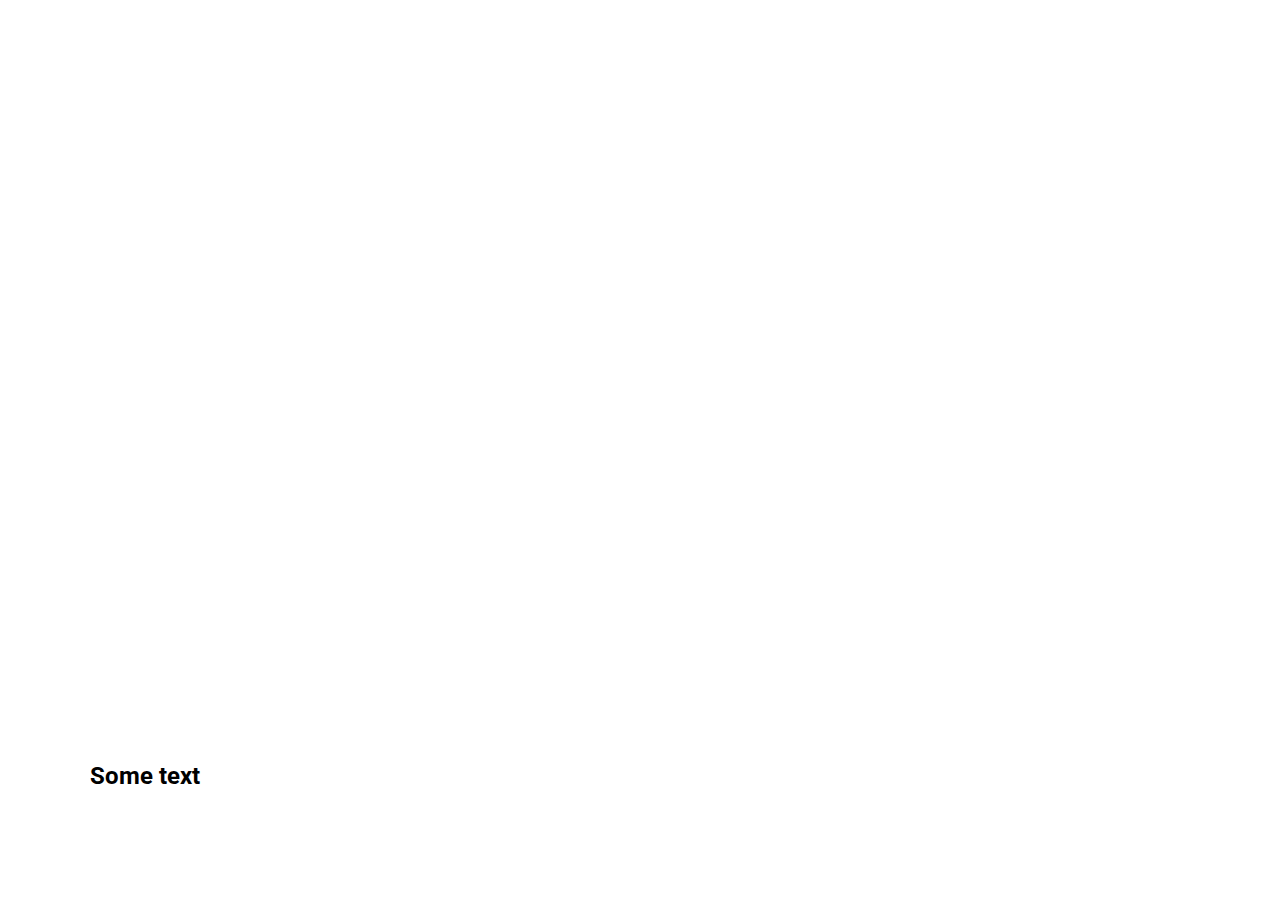
<file: 01.ExpandingCards/index.html>
<!DOCTYPE html>
<html lang="en">
  <head>
    <meta charset="UTF-8" />
    <meta http-equiv="X-UA-Compatible" content="IE=edge" />
    <meta name="viewport" content="width=device-width, initial-scale=1.0" />
    <link rel="stylesheet" href="style.css" />
    <title>Expanding Cards</title>
  </head>
  <body>
    <div class="container">
      <div
        class="panel active"
        style="
          background-image: url(https://images.unsplash.com/photo-1638913660695-b490171d17c9?ixlib=rb-1.2.1&ixid=MnwxMjA3fDF8MHxwaG90by1wYWdlfHx8fGVufDB8fHx8&auto=format&fit=crop&w=1172&q=80);
        "
      >
        <h3>Some text</h3>
      </div>
      <div
        class="panel"
        style="
          background-image: url('https://images.unsplash.com/photo-1644813948290-7f43b8b8a98a?ixlib=rb-1.2.1&ixid=MnwxMjA3fDB8MHxwaG90by1wYWdlfHx8fGVufDB8fHx8&auto=format&fit=crop&w=1170&q=80');
        "
      >
        <h3>Some text</h3>
      </div>
      <div
        class="panel"
        style="
          background-image: url('https://media.istockphoto.com/photos/thatch-hut-and-umbrellas-in-punta-de-mita-mexico-picture-id144966016?s=612x612');
        "
      >
        <h3>Some text</h3>
      </div>
      <div
        class="panel"
        style="
          background-image: url('https://media.istockphoto.com/photos/island-beach-resort-with-palm-trees-and-sun-chairs-and-ocean-picture-id464966744?s=612x612');
        "
      >
        <h3>Some text</h3>
      </div>
      <div
        class="panel"
        style="
          background-image: url('https://media.istockphoto.com/photos/beach-in-navarre-picture-id183887110?s=612x612');
        "
      >
        <h3>Some text</h3>
      </div>
    </div>
    <script src="script.js"></script>
  </body>
</html>
</file>
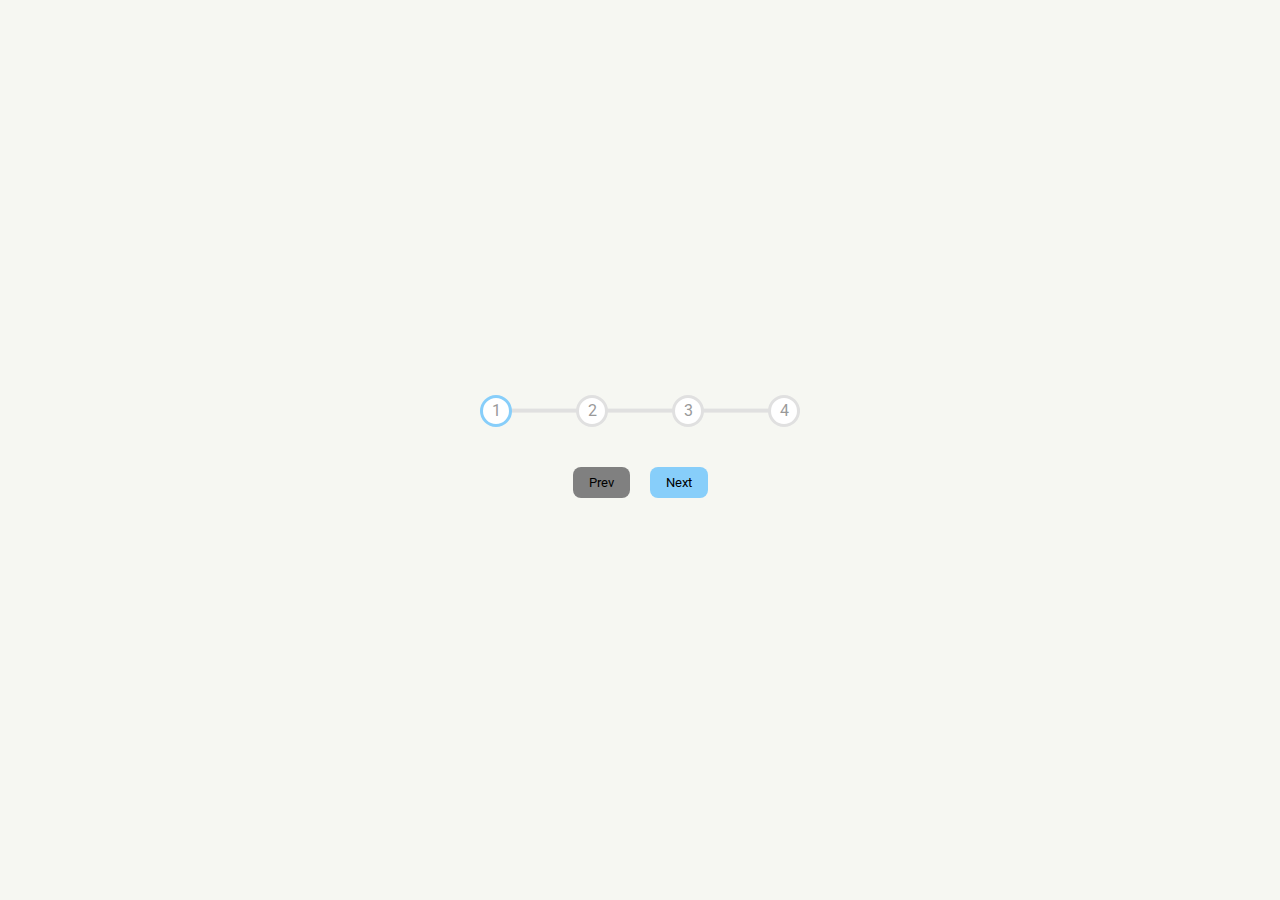
<file: 02.ProgressSteps/index.html>
<!DOCTYPE html>
<html lang="en">
  <head>
    <meta charset="UTF-8" />
    <meta http-equiv="X-UA-Compatible" content="IE=edge" />
    <meta name="viewport" content="width=device-width, initial-scale=1.0" />
    <link rel="stylesheet" href="style.css" />
    <title>Progress Steps</title>
  </head>
  <body>
    <div class="container">
      <div class="progress-container">
        <div class="progress" id="progress"></div>
        <div class="circle active">1</div>
        <div class="circle">2</div>
        <div class="circle">3</div>
        <div class="circle">4</div>
      </div>
      <button class="btn" id="prev" disabled>Prev</button>
      <button class="btn" id="next">Next</button>
    </div>
    <script src="script.js"></script>
  </body>
</html>
</file>
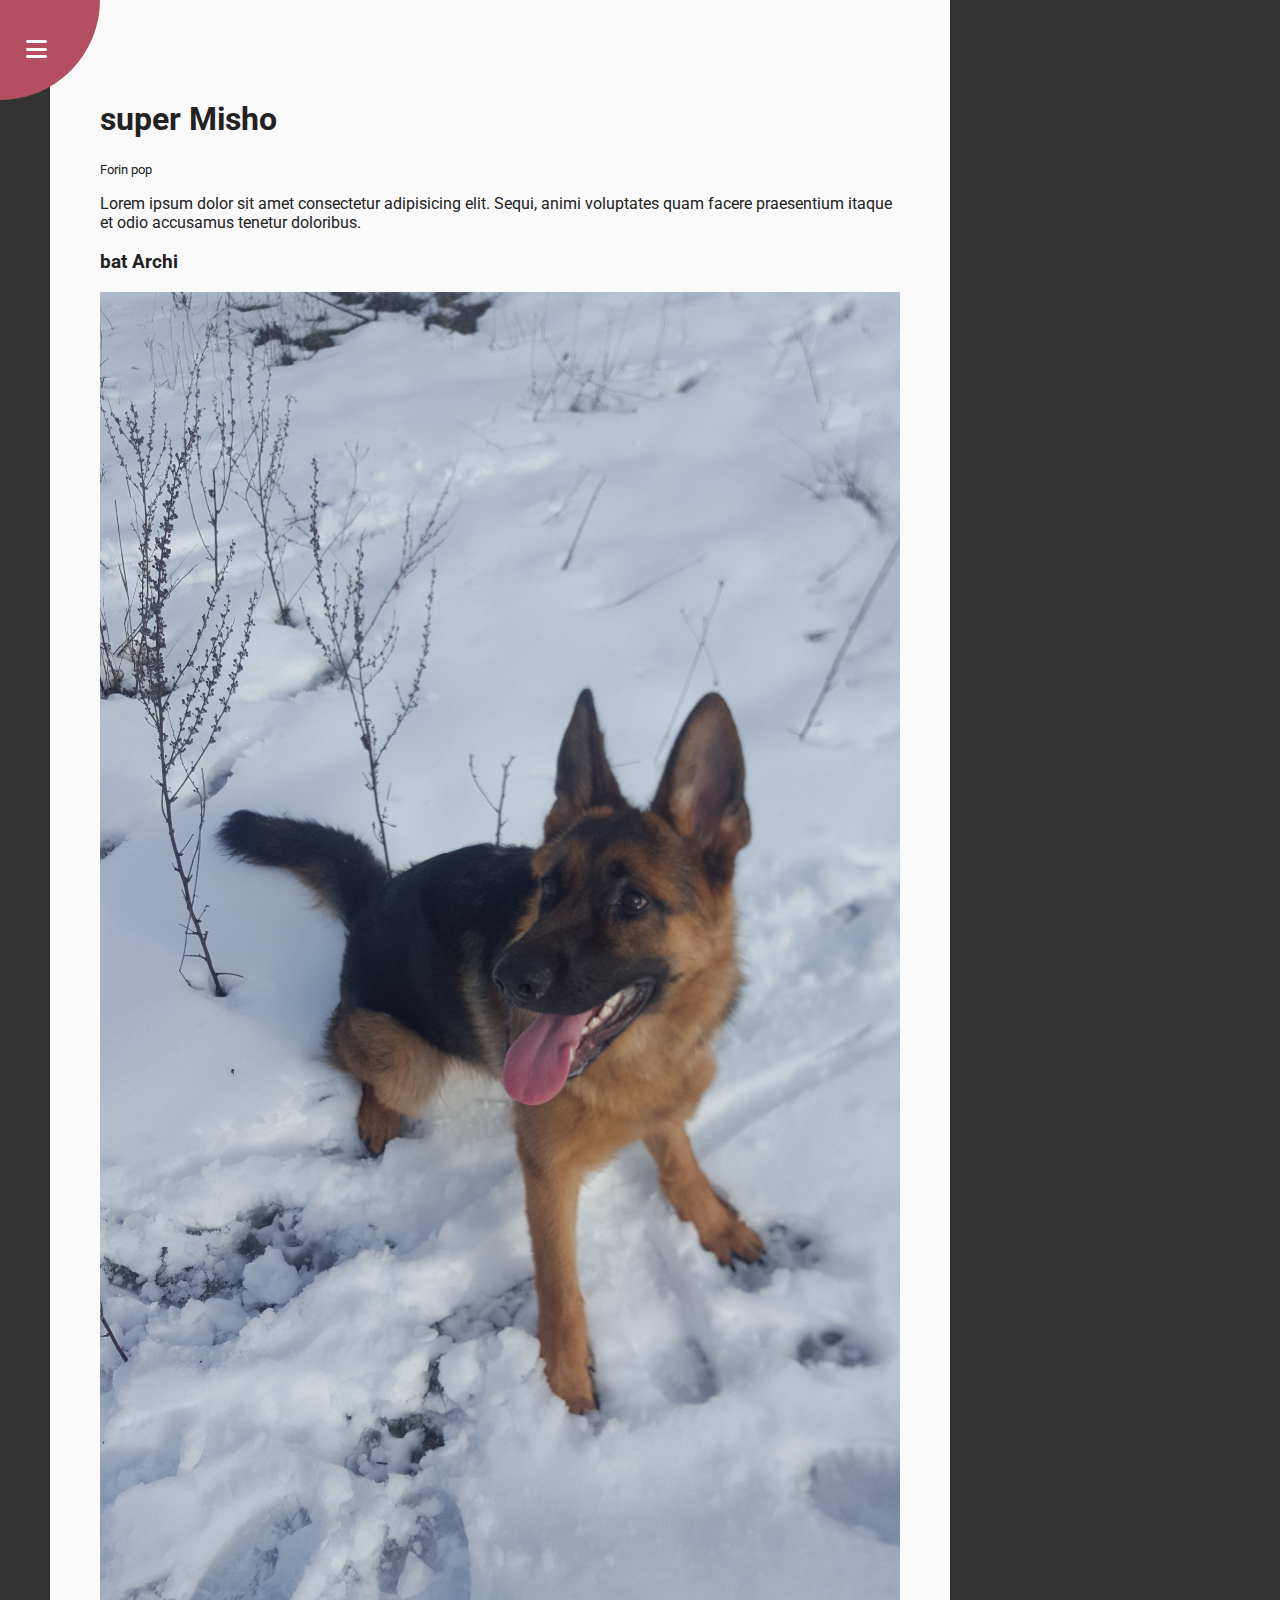
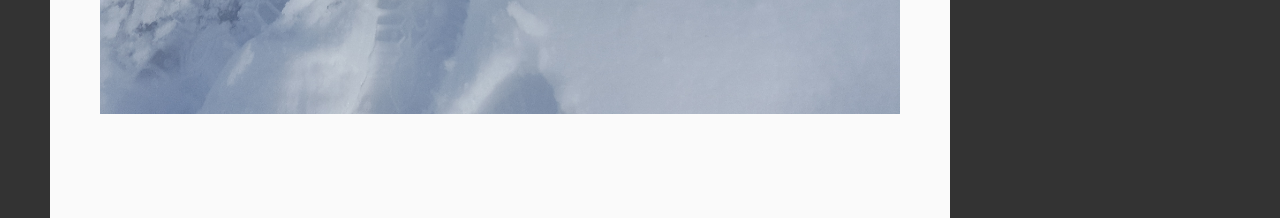
<file: 03.RotatingNavigation/index.html>
<!DOCTYPE html>
<html lang="en">
  <head>
    <meta charset="UTF-8" />
    <meta http-equiv="X-UA-Compatible" content="IE=edge" />
    <meta name="viewport" content="width=device-width, initial-scale=1.0" />
    <link
      rel="stylesheet"
      href="https://cdnjs.cloudflare.com/ajax/libs/font-awesome/6.0.0/css/all.min.css"
    />
    <link rel="stylesheet" href="style.css" />

    <title>Rotating Navigation</title>
  </head>
  <body>
    <div class="container">
      <div class="circle-container">
        <div class="circle">
          <button id="close">
            <i class="fas fa-times"></i>
          </button>
          <button id="open">
            <i class="fas fa-bars"></i>
          </button>
        </div>
      </div>
      <div class="content">
        <h1>super Misho</h1>
        <small>Forin pop</small>
        <p>
          Lorem ipsum dolor sit amet consectetur adipisicing elit. Sequi, animi
          voluptates quam facere praesentium itaque et odio accusamus tenetur
          doloribus.
        </p>
        <h3>bat Archi</h3>
        <img src="./assets/20210130_145641.jpg" />
      </div>
    </div>
    <nav>
      <ul>
        <li><i class="fas fa-home">Home</i></li>
        <li><i class="fas fa-user-alt">About</i></li>
        <li><i class="fas fa-envelope">Contact</i></li>
      </ul>
    <script src="script.js"></script>
  </body>
</html>
</file>
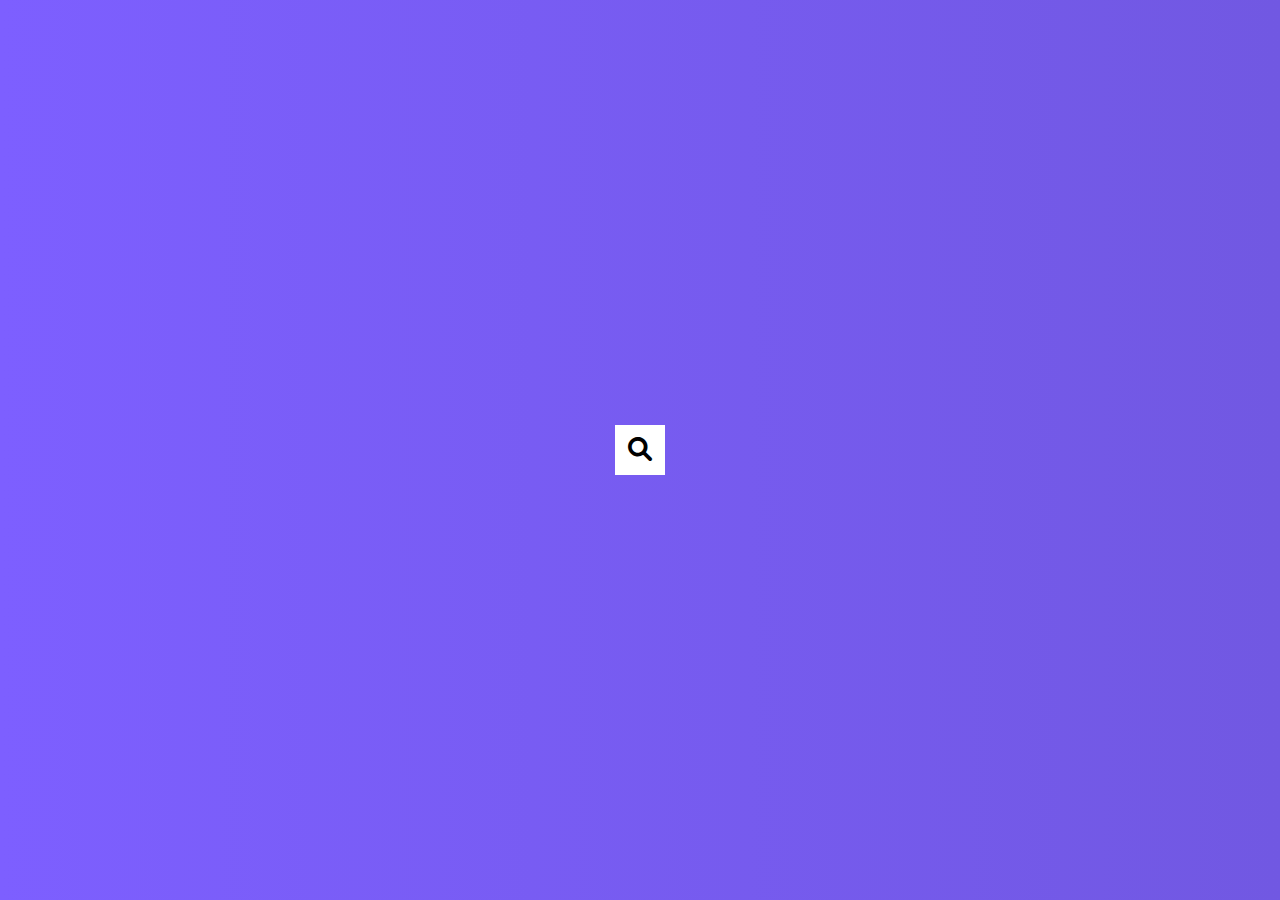
<file: 04.ExpandingSearch/index.html>
<!DOCTYPE html>
<html lang="en">
  <head>
    <meta charset="UTF-8" />
    <meta http-equiv="X-UA-Compatible" content="IE=edge" />

    <meta name="viewport" content="width=device-width, initial-scale=1.0" />
    <link
      rel="stylesheet"
      href="https://cdnjs.cloudflare.com/ajax/libs/font-awesome/6.0.0/css/all.min.css"
      integrity="sha512-9usAa10IRO0HhonpyAIVpjrylPvoDwiPUiKdWk5t3PyolY1cOd4DSE0Ga+ri4AuTroPR5aQvXU9xC6qOPnzFeg=="
      crossorigin="anonymous"
      referrerpolicy="no-referrer"
    />
    <link rel="stylesheet" href="style.css" />
    <title>Hidden Search</title>
  </head>
  <body>
    <div class="search">
      <input type="text" class="input" placeholder="Search..." />
      <button class="btn">
        <i class="fas fa-search"></i>
      </button>
    </div>
    <script src="script.js"></script>
  </body>
</html>
</file>
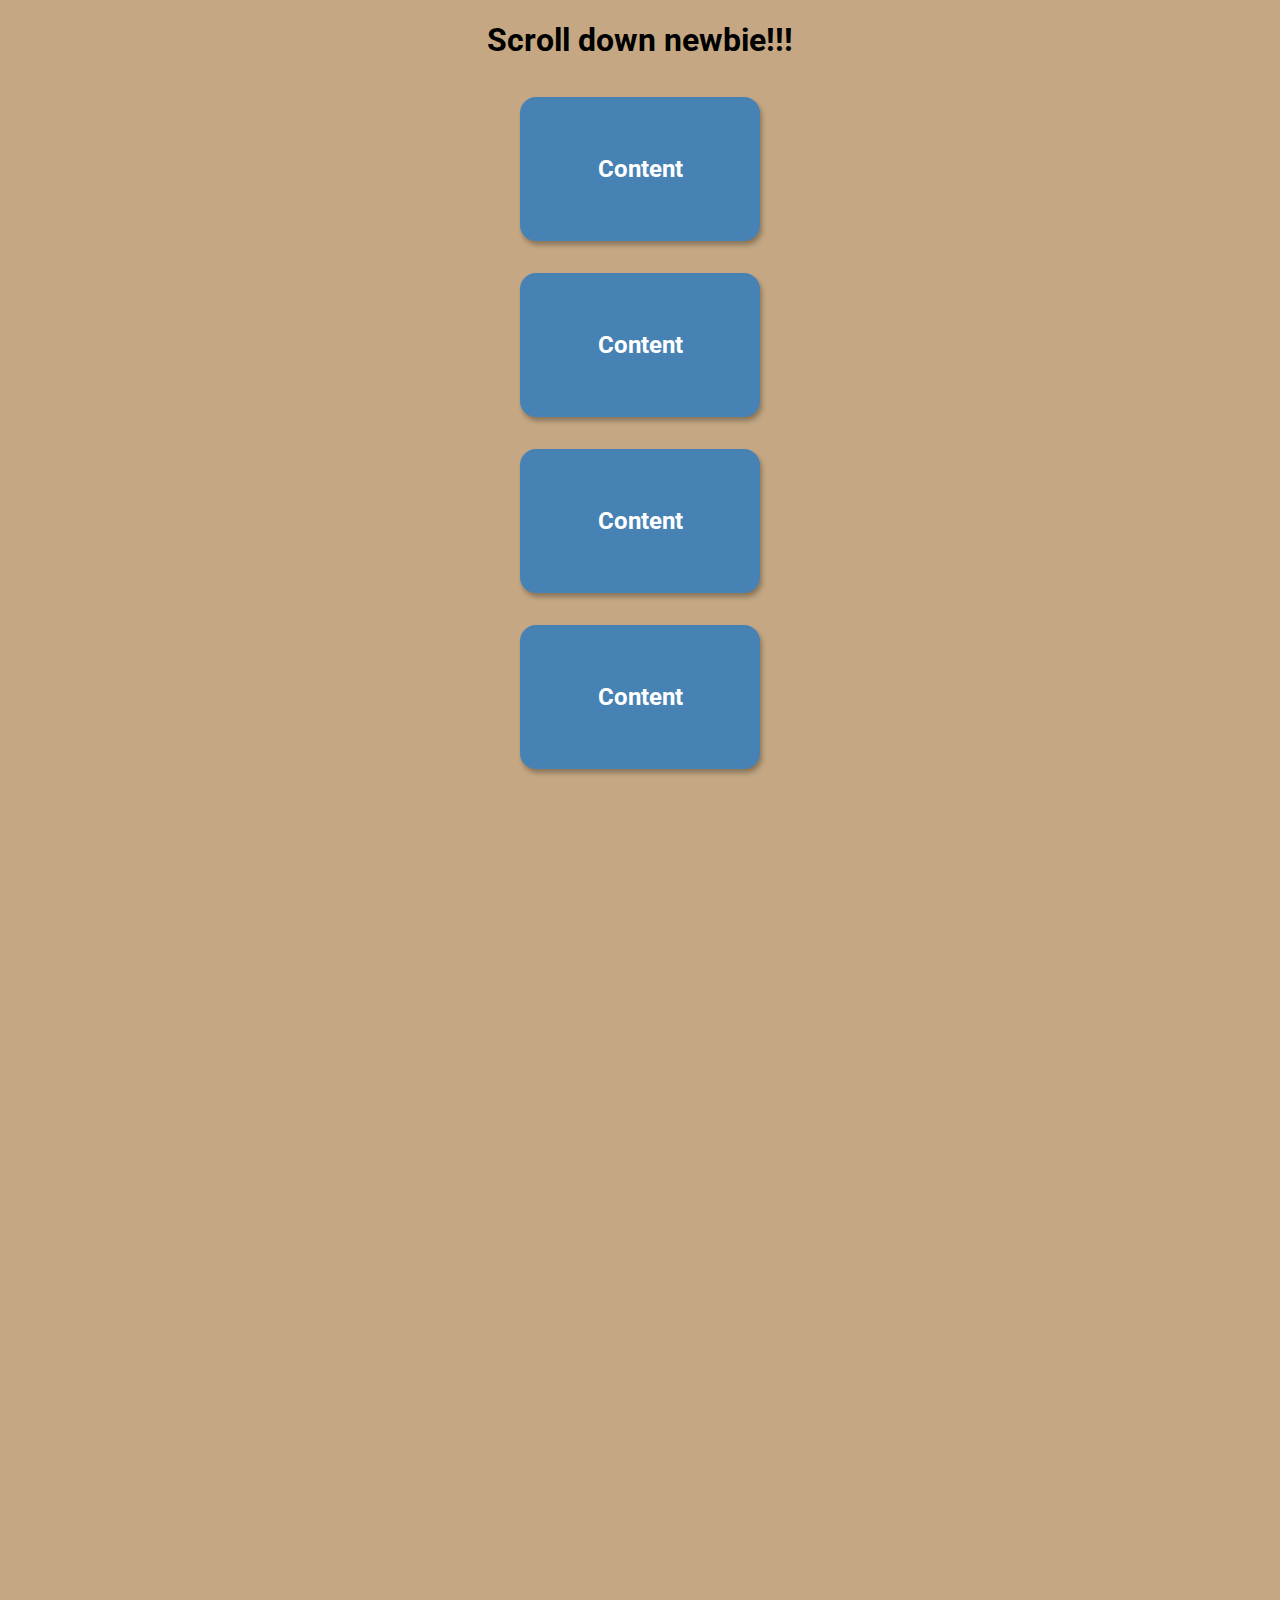
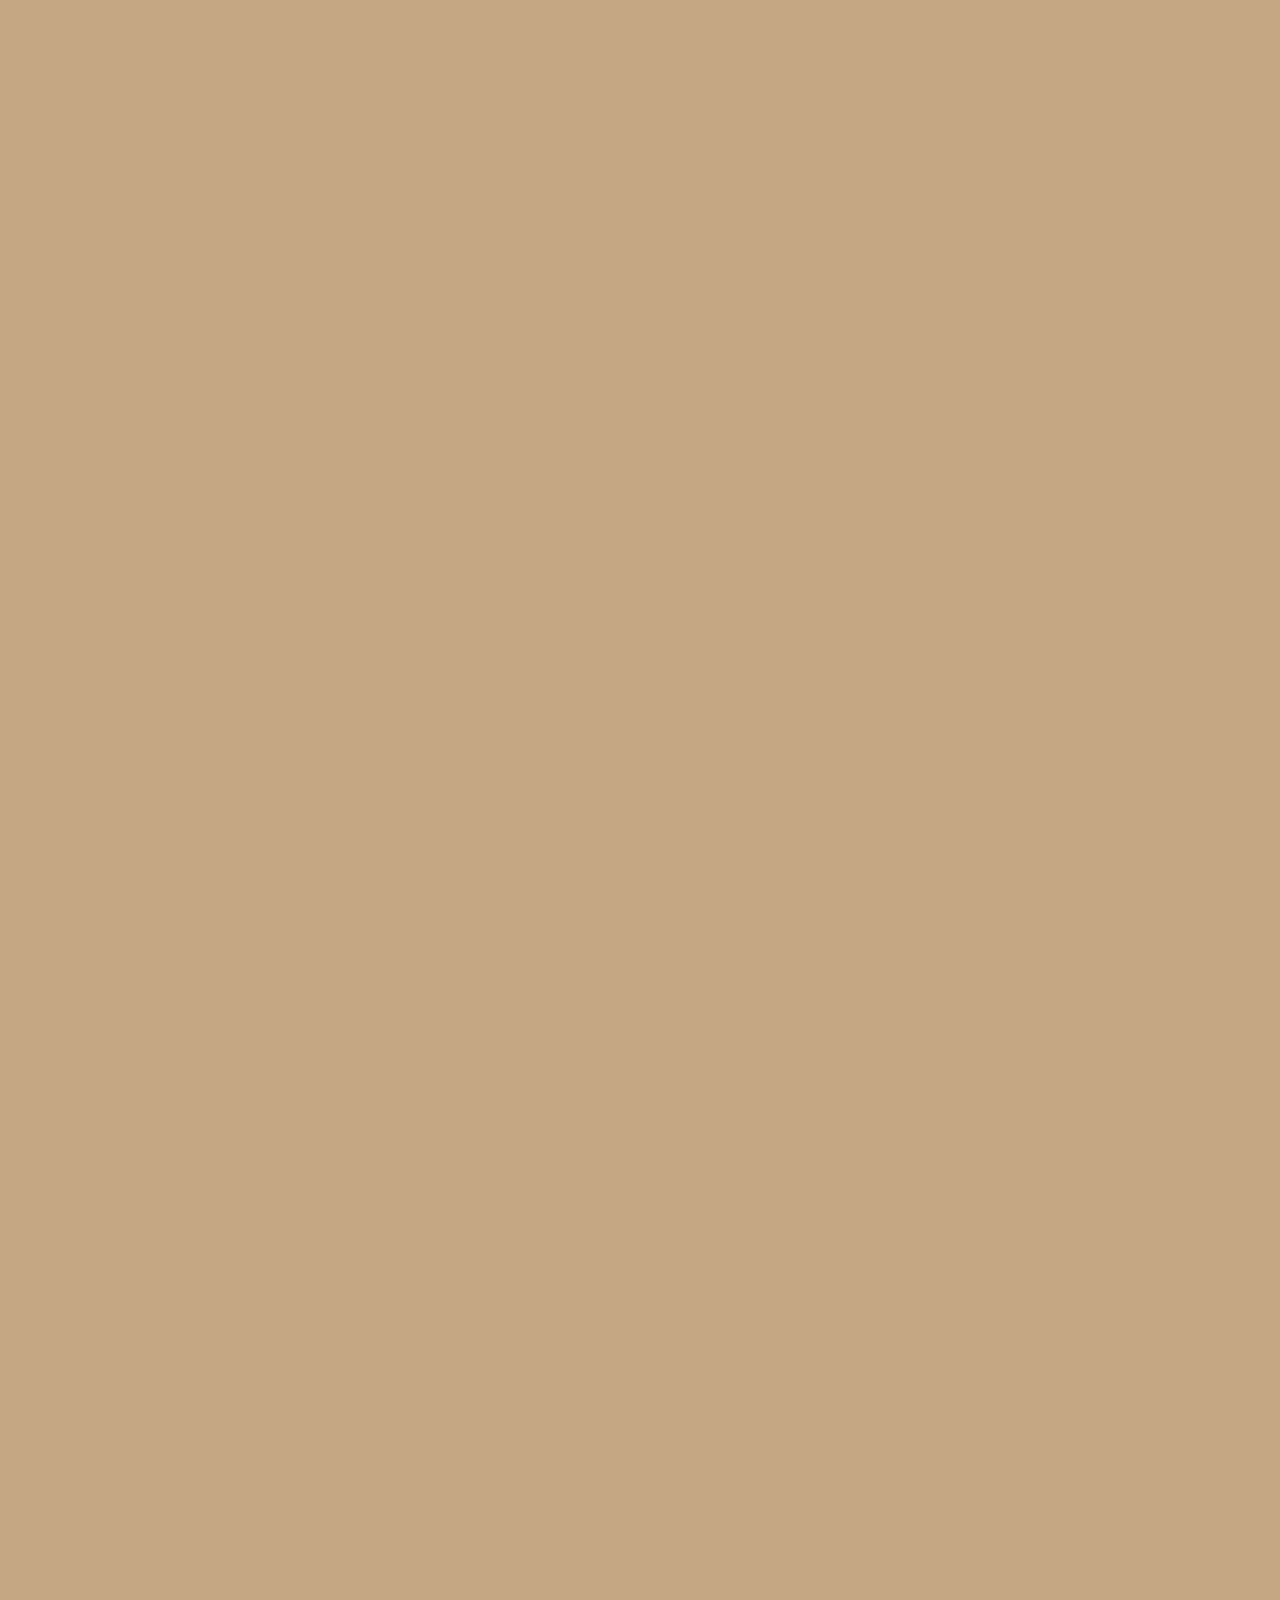
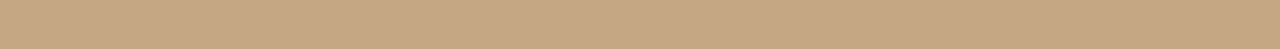
<file: 06.ScrollAnimation/index.html>
<!DOCTYPE html>
<html lang="en">
  <head>
    <meta charset="UTF-8" />
    <meta http-equiv="X-UA-Compatible" content="IE=edge" />
    <meta name="viewport" content="width=device-width, initial-scale=1.0" />
    <link rel="stylesheet" href="style.css" />
    <title>Scroll Animation</title>
  </head>
  <body>
    <h1>Scroll down newbie!!!</h1>
    <div class="box"><h2>Content</h2></div>
    <div class="box"><h2>Content</h2></div>
    <div class="box"><h2>Content</h2></div>
    <div class="box"><h2>Content</h2></div>
    <div class="box"><h2>Content</h2></div>
    <div class="box"><h2>Content</h2></div>
    <div class="box"><h2>Content</h2></div>
    <div class="box"><h2>Content</h2></div>
    <div class="box"><h2>Content</h2></div>
    <div class="box"><h2>Content</h2></div>
    <div class="box"><h2>Content</h2></div>
    <div class="box"><h2>Content</h2></div>
    <div class="box"><h2>Content</h2></div>
    <div class="box"><h2>Content</h2></div>
    <div class="box"><h2>Content</h2></div>
    <div class="box"><h2>Content</h2></div>
    <div class="box"><h2>Content</h2></div>
    <div class="box"><h2>Content</h2></div>
    <script src="script.js"></script>
  </body>
</html>
</file>
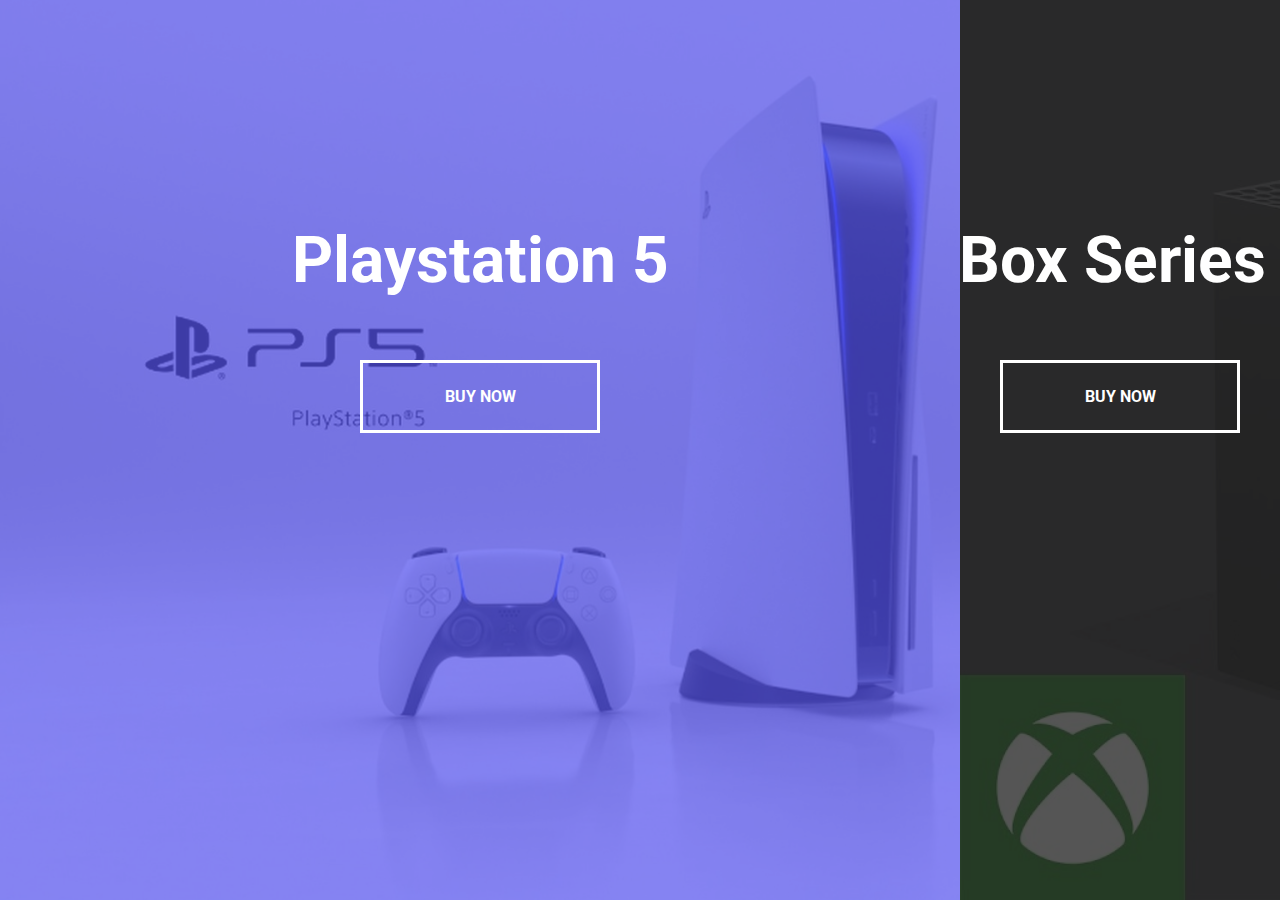
<file: 07.SplitLandingPage/index.html>
<!DOCTYPE html>
<html lang="en">
  <head>
    <meta charset="UTF-8" />
    <meta http-equiv="X-UA-Compatible" content="IE=edge" />
    <meta name="viewport" content="width=device-width, initial-scale=1.0" />
    <link rel="stylesheet" href="style.css" />
    <title>Split Landing Page</title>
  </head>
  <body>
    <div class="container">
      <div class="split left">
        <h1>Playstation 5</h1>
        <a href="#" class="btn">Buy now</a>
      </div>
      <div class="split right">
        <h1>XBox Series X</h1>
        <a href="#" class="btn">Buy now</a>
      </div>
    </div>
    <script src="script.js"></script>
  </body>
</html>
</file>
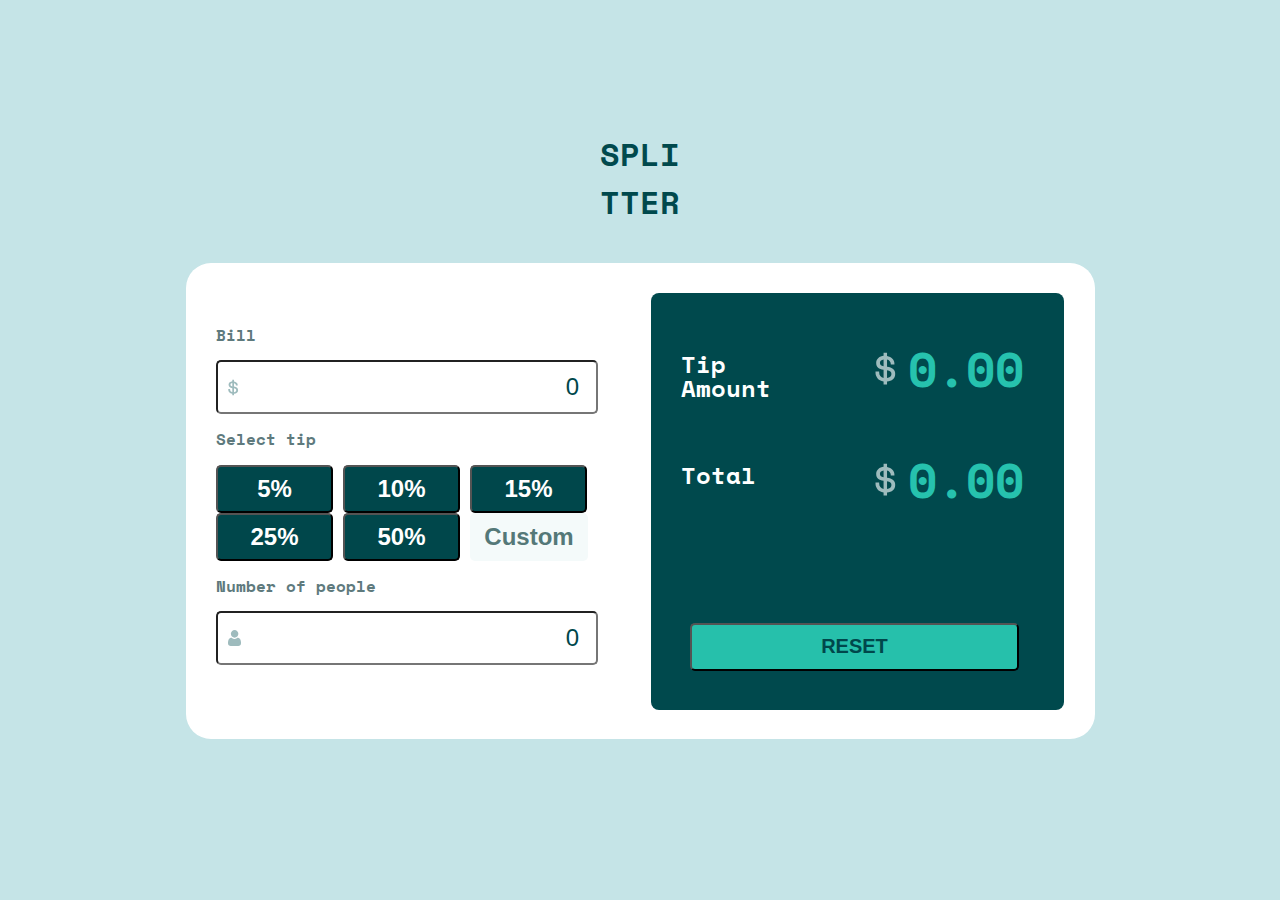
<file: tips_calculator/main/index.html>
<!DOCTYPE html>
<html lang="en">
  <head>
    <meta charset="UTF-8" />
    <meta name="viewport" content="width=device-width, initial-scale=1.0" />
    <!-- displays site properly based on user's device -->

    <link
      rel="icon"
      type="image/png"
      sizes="32x32"
      href="./images/favicon-32x32.png"
    />
    <link rel="stylesheet" href="style.css" />
    <link rel="preconnect" href="https://fonts.googleapis.com">
    <link rel="preconnect" href="https://fonts.gstatic.com" crossorigin>
    <link href="https://fonts.googleapis.com/css2?family=Space+Mono:wght@700&display=swap" rel="stylesheet">
    <title>Frontend Mentor | Tip calculator app</title>
  </head>
  <body>
    <div class="name">
      <h1>SPLI</h1>
      <h1>TTER</h1>
    </div>
    <div class="main">
      <div class="main-left">
        <h2>Bill</h2>
        <input class="input" type="number" value="0" />
        <h2>Select tip</h2>
        <div>
          <button class="percent">5%</button>
          <button class="percent">10%</button>
          <button class="percent">15%</button>
          <button class="percent">25%</button>
          <button class="percent">50%</button>
          <input id="custom-percent" placeholder="Custom" />
        </div>
        <h2>Number of people</h2>
        <input id="input-people" class="input" type="number" value="0" />
      </div>
      <div class="main-right">
        <div class="main-tab">
          <div class="left-tab">
            <h2>Tip Amount</h2>
          </div>
          <div class="right-tab"><div class="amount">0.00</div>
        </div>          
      </div>
      <div class="main-tab">
        <div class="left-tab">
          <h2>Total</h2>
        </div>
        <div class="right-tab"><div class="amount">0.00</div>
      </div>          
    </div>
      <button id="button">RESET</button>
    </div>
  </body>
</html>
</file>
<file: 01.ExpandingCards/style.css>
@import url("https://fonts.googleapis.com/css2?family=IBM+Plex+Sans:wght@400;700&family=Roboto:wght@400;700&family=Space+Mono:wght@700&display=swap");

* {
  box-sizing: border-box;
}

body {
  font-family: "Roboto", sans-serif;
  display: flex;
  align-items: center;
  justify-content: center;
  height: 100vh;
  overflow: hidden;
  margin: 0;
}

.container {
  display: flex;
  width: 90vw;
}

.panel {
  background-size: auto 100%;
  background-position: center;
  background-repeat: no-repeat;
  height: 80vh;
  border-radius: 20px;
  cursor: pointer;
  flex: 0.5;
  margin: 6px;
  position: relative;
  transition: flex 0.7s ease-in;
}

.panel h3 {
  font-size: 24px;
  position: absolute;
  bottom: 20px;
  left: 20px;
  opacity: 0;
  margin: 0;
}

.panel.active {
  flex: 5;
}

.panel.active h3 {
  opacity: 1;
  transition: opacity 0.3s ease-in 0.4s;
}

@media (max-width: 480px) {
  .container {
    width: 100vw;
  }
  .panel:nth-of-type(4),
  .panel:nth-of-type(5) {
    display: none;
  }
}
</file>
<file: 02.ProgressSteps/style.css>
@import url("https://fonts.googleapis.com/css2?family=IBM+Plex+Sans:wght@400;700&family=Roboto:wght@400;700&family=Space+Mono:wght@700&display=swap");

* {
  box-sizing: border-box;
}

body {
  background-color: #f6f7f2;
  font-family: "Roboto", sans-serif;
  display: flex;
  align-items: center;
  justify-content: center;
  height: 100vh;
  overflow: hidden;
  margin: 0;
}

.container {
  text-align: center;
}

.progress-container {
  display: flex;
  justify-content: space-between;
  margin-bottom: 2rem;
  max-width: 100%;
  width: 20rem;
  position: relative;
}

.progress-container:before {
  content: "";
  background-color: #e0e0e0;
  position: absolute;
  top: 50%;
  left: 0;
  transform: translateY(-50%);
  height: 0.3rem;
  width: 100%;
  z-index: -1;
}

.progress {
  background-color: lightskyblue;
  position: absolute;
  top: 50%;
  left: 0;
  transform: translateY(-50%);
  height: 0.3rem;
  width: 0%;
  z-index: -1;
  transition: 0.4s ease;
}

.circle {
  background-color: #fff;
  color: #999;
  width: 2rem;
  height: 2rem;
  border-radius: 50%;
  display: flex;
  align-items: center;
  justify-content: center;
  border: 3px solid #e0e0e0;
  transition: 0.4s ease;
}

.circle.active {
  border-color: lightskyblue;
}

.btn {
  background-color: lightskyblue;
  color: black;
  cursor: pointer;
  font-family: inherit;
  border-radius: 0.5rem;
  border: 0;
  padding: 0.5rem 1rem;
  margin: 0.5rem;
}

.btn:active {
  transform: scale(0.98);
}

.btn:disabled {
  background-color: grey;
  cursor: not-allowed;
}
</file>
<file: 03.RotatingNavigation/style.css>
@import url("https://fonts.googleapis.com/css2?family=IBM+Plex+Sans:wght@400;700&family=Roboto:wght@400;700&family=Space+Mono:wght@700&display=swap");

* {
  box-sizing: border-box;
}

body {
  font-family: "Roboto", sans-serif;
  background-color: #333;
  color: #222;
  overflow-x: hidden;
  margin: 0;
}

.container {
  background-color: #fafafa;
  transform-origin: top left;
  transition: transform 0.5s linear;
  width: 100vh;
  min-height: 100vh;
  padding: 50px;
  margin: auto 50px;
}

.container.show-nav {
  transform: rotate(-20deg);
}

.circle-container {
  position: fixed;
  top: -100px;
  left: -100px;
}

.circle {
  width: 200px;
  height: 200px;
  background-color: rgb(179, 79, 96);
  border-radius: 50%;
  position: relative;
  transition: transform 0.5s linear;
}

.circle button {
  position: absolute;
  top: 50%;
  left: 50%;
  border: 0;
  height: 100px;
  background-color: transparent;
  color: white;
  font-size: 1.5rem;
}

.circle button:focus {
  outline: none;
}

#open {
  left: 60%;
}

#close {
  top: 50%;
  transform: rotate(90deg);
  transform-origin: top left;
}

.container.show-nav + nav li {
  transform: translateX(0);
  transition-delay: 0.3s;
}
.content img {
  max-width: 100%;
}

.content {
  max-width: 1000px;
  margin: 50px auto;
}

nav {
  position: fixed;
  z-index: 10;
  bottom: 20px;
  left: 0px;
}

nav ul {
  list-style-type: none;
  padding-left: 30px;
}

nav ul li {
  text-transform: uppercase;
  color: white;
  margin: 40px;
  transform: translateX(-100%);
  transition: transform 0.5s ease-in;
}
nav ul li + li {
  margin-left: 60px;
  transform: translateX(-145%);
}

nav ul li + li + li {
  margin-left: 80px;
  transform: translateX(-190%);
}
nav ul li i {
  margin-right: 10px;
}
</file>
<file: 04.ExpandingSearch/style.css>
@import url("https://fonts.googleapis.com/css2?family=IBM+Plex+Sans:wght@400;700&family=Roboto:wght@400;700&family=Space+Mono:wght@700&display=swap");

* {
  box-sizing: border-box;
}

body {
  background-image: linear-gradient(90deg, #7d5fff, #7158e2);
  font-family: "Roboto", sans-serif;
  display: flex;
  align-items: center;
  justify-content: center;
  height: 100vh;
  overflow: hidden;
  margin: 0;
}

.search {
  position: relative;
  height: 50px;
}

.search .input {
  height: 50px;
  padding: 15px;
  font-size: 18px;
  border: 0;
  width: 50px;
  transition: width 0.3s ease;
  background-color: white;
}

.btn {
  background-color: white;
  border: 0;
  height: 50px;
  width: 50px;
  font-size: 24px;
  position: absolute;
  top: 0;
  left: 0;
  transition: transform 0.4s ease;
  cursor: pointer;
}

.input:focus {
  outline: none;
}

.search.active .input {
  width: 200px;
}

.search.active .btn {
  transform: translateX(198px);
}
</file>
<file: 06.ScrollAnimation/style.css>
@import url("https://fonts.googleapis.com/css2?family=IBM+Plex+Sans:wght@400;700&family=Roboto:wght@400;700&family=Space+Mono:wght@700&display=swap");

* {
  box-sizing: border-box;
}

body {
  background-color: rgb(197, 168, 131);
  font-family: "Roboto", sans-serif;
  display: flex;
  flex-direction: column;
  align-items: center;
  justify-content: center;
  margin: 0;
}

.box {
  background-color: steelblue;
  border-radius: 1rem;
  color: white;
  width: 15rem;
  height: 9rem;
  display: flex;
  align-items: center;
  justify-content: center;
  margin: 1rem;
  box-shadow: 2px 4px 5px rgba(0, 0, 0, 0.3);
  transform: translateX(600%);
  transition: transform 0.4s ease;
}

.box:nth-last-of-type(even) {
  transform: translateX(-600%);
}

.box.show {
  transform: translateX(0);
}
</file>
<file: 07.SplitLandingPage/style.css>
@import url("https://fonts.googleapis.com/css2?family=IBM+Plex+Sans:wght@400;700&family=Roboto:wght@400;700&family=Space+Mono:wght@700&display=swap");

* {
  box-sizing: border-box;
}
:root {
  --left-bg-color: rgba(87, 84, 236, 0.7);
  --right-bg-color: rgba(43, 43, 43, 0.8);
  --left-btn-hover-color: rgba(87, 84, 236, 1);
  --right-btn-hover-color: rgba(28, 128, 28, 1);
  --hover-width: 75%;
  --other-width: 25%;
}

body {
  font-family: "Roboto", sans-serif;
  height: 100vh;
  overflow: hidden;
  margin: 0;
}

h1 {
  font-size: 4rem;
  color: #fff;
  top: 20%;
  left: 50%;
  position: absolute;
  transform: translateX(-50%);
  white-space: nowrap;
}

.btn {
  position: absolute;
  top: 40%;
  left: 50%;
  transform: translateX(-50%);
  display: flex;
  justify-content: center;
  align-items: center;
  color: #fff;
  width: 15rem;
  border: 0.2rem solid #fff;
  padding: 1.5rem;
  font-size: 1rem;
  font-weight: bold;
  text-transform: uppercase;
  text-decoration: none;
}

.split.left .btn:hover {
  background-color: var(--left-btn-hover-color);
  border-color: var(--left-btn-hover-color);
}

.split.right .btn:hover {
  background-color: var(--right-btn-hover-color);
  border-color: var(--right-btn-hover-color);
}

.container {
  background-color: #333;
  height: 100%;
  width: 100%;
  position: relative;
}

.split {
  width: 50%;
  height: 100%;
  position: absolute;
  overflow: hidden;
}

.split.left {
  left: 0;
  background-image: url("./assets/ps.jpg");
  background-repeat: no-repeat;
  background-size: cover;
}

.split.left::before {
  content: "";
  position: absolute;
  height: 100%;
  width: 100%;
  background-color: var(--left-bg-color);
}

.split.right {
  right: 0;
  background-image: url("./assets/xbox.jpg");
  background-repeat: no-repeat;
  background-size: cover;
}

.split.right::before {
  content: "";
  position: absolute;
  height: 100%;
  width: 100%;
  background-color: var(--right-bg-color);
}

.left-hover .left {
  width: var(--hover-width);
}

.left-hover .right {
  width: var(--other-width);
}

.right-hover .right {
  width: var(--hover-width);
}

.right-hover .left {
  width: var(--other-width);
}

.left,
.right {
  transition: all 1s ease-in-out;
}
</file>
<file: tips_calculator/main/style.css>
body {
  background-color: hsl(185, 41%, 84%);
  display: block;
  text-align: center;
  font-family: "Space Mono", monospace;
}
.name {
  margin-top: 130px;
  margin-bottom: 37px;
}
h1 {
  color: hsl(183, 100%, 15%);
  margin: auto;
}

.main {
  height: 476px;
  width: 909px;
  background-color: hsl(0, 0%, 100%);
  margin: auto;
  display: flex;
  border-radius: 25px;
}

.main-left {
  width: 374px;
  height: 383px;
  margin: auto;
}

#button {
  width: 329px;
  height: 47.5px;
  position: absolute;
  bottom: 39px;
  left: 39px;
  border-radius: 5px;
  background-color: hsl(172, 67%, 45%);
  color: rgba(0, 71, 75, 1);
  font-weight: 700;
  font-size: 20px;
  text-align: center;
}

#button:hover {
  background-color: #9fe8df;
}
.main-left {
  text-align: left;
}
.main-left h2 {
  font-size: 16px;
  line-height: 24px;
  color: rgba(94, 122, 125, 1);
}

.input {
  height: 48px;
  width: 100%;
  border-radius: 5px;
  text-align: right;
  font-size: 24px;
  color: rgba(0, 71, 75, 1);
  background-image: URL("./images/icon-dollar.svg");
  background-repeat: no-repeat;
  background-position: left;
  background-position: 10px;
}

.percent {
  width: 117px;
  height: 48px;
  background-color: rgba(0, 71, 75, 1);
  border-radius: 5px;
  font-size: 24px;
  color: white;
  text-align: center;
  font-weight: 700;
}

.percent:hover,
.percent:active {
  background-color: rgba(159, 232, 223, 1);
  color: rgba(0, 71, 75, 1);
}

#custom-percent {
  width: 114px;
  height: 46px;
  border-radius: 5px;
  font-size: 24px;
  font-weight: 700;
  text-align: center;
  background-color: hsl(189, 41%, 97%);
  border: none;
  color: rgba(84, 120, 120, 1);
}
#custom-percent::placeholder {
  color: rgba(84, 120, 120, 1);
}
#custom-percent:hover,
#custom-percent:active {
  border: solid #9fe8df;
}
input:hover,
input:active {
  border: solid #9fe8df;
}
#input-people {
  background-image: url("./images/icon-person.svg");
  background-position: 10px;
}
.main-right {
  background-color: hsl(183, 100%, 15%);
  width: 413px;
  height: 417px;
  margin: auto;
  position: relative;
  border-radius: 8px;
}

.main-tab {
  margin-top: 40px;
  width: calc(100% - 40px);
  height: 71px;
  display: block;
}
.left-tab {
  color: #ffffff;
  font-size: 16px;
  line-height: 24px;
  width: 40%;
  text-align: left;
  float: left;
  padding-left: 30px;
}
.right-tab {
  float: right;
  width: 40%;
  margin: auto;
  font-size: 48px;
  font-weight: 700;
  text-align: right;
  background: url("./images/icon-dollar.svg");
  background-repeat: no-repeat;
  background-position: left;
  background-size: 15%;

  color: rgba(38, 194, 174, 1);
}

@media (max-width: 375px) {
  body {
    margin: 0px;
  }
  .name {
    margin: 25px;
  }
  .main {
    width: 100%;
    display: block;
  }
  .main-left {
    width: auto;
    margin: 10px;
  }
  .percent {
    width: calc(45%);
  }

  #custom-percent {
    width: cacl(45%);
  }

  .main-right {
    height: 300px;
    width: auto;
  }
  .right-tab {
    background-image: none;
  }

  #button {
    width: 80%;
    margin: auto;
  }
}
</file>
